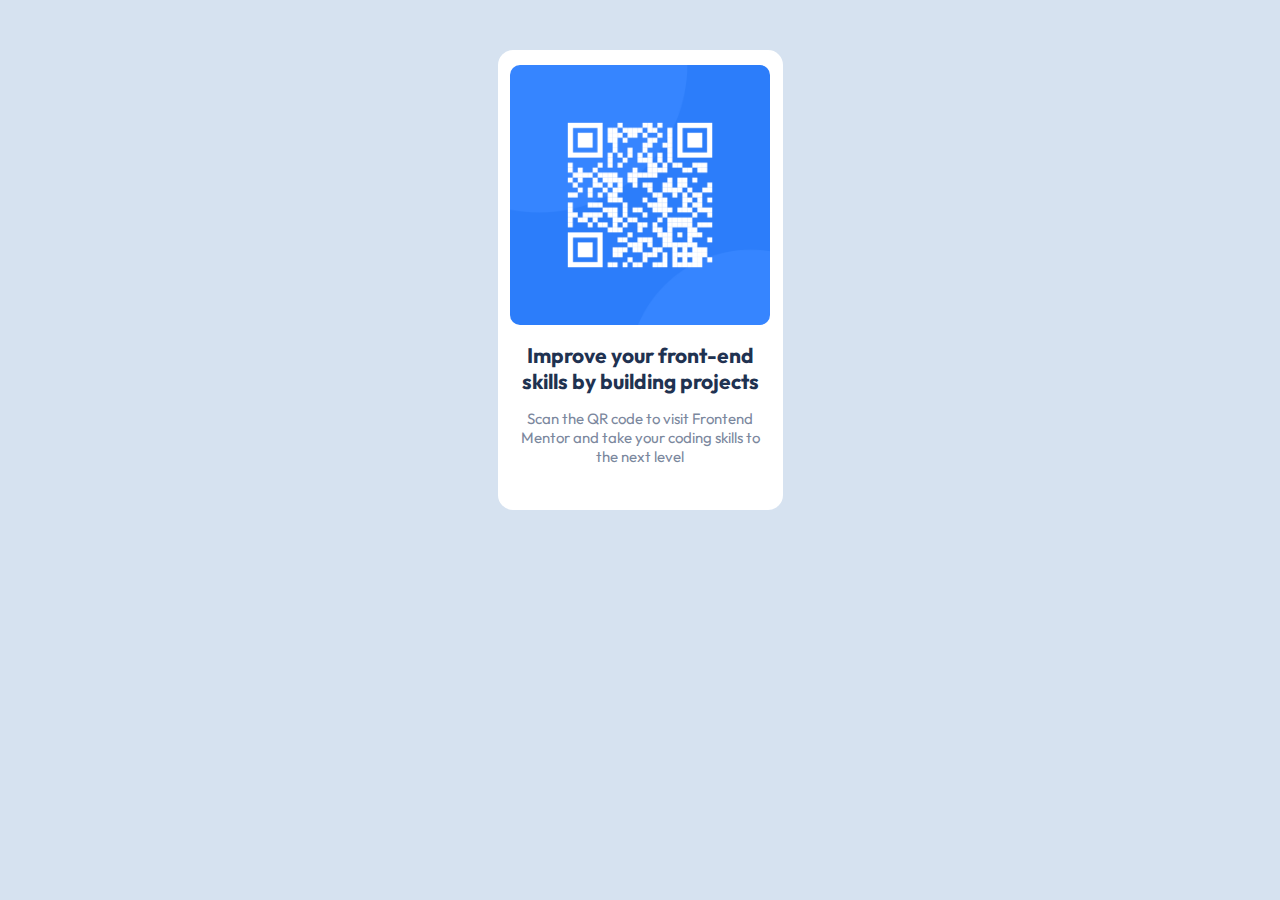
<file: qr-code-component-main/index.html>
<!DOCTYPE html>
<html lang="en" class="reset-rem b-g-color--c2">

<head>
  <meta charset="UTF-8">
  <meta name="viewport" content="width=device-width, initial-scale=1.0"> <!-- displays site properly based on user's device -->
  <meta author="Denossart" />
  <meta description="Challenge by Frontend Mentor" />
  <link rel="icon" type="image/png" sizes="32x32" href="./images/favicon-32x32.png">
  <link rel="stylesheet" type="text/css" href="styles.css" />
  <link rel="preconnect" href="https://fonts.googleapis.com">
  <link rel="preconnect" href="https://fonts.gstatic.com" crossorigin>
  <link href="https://fonts.googleapis.com/css2?family=Outfit:wght@400;700&display=swap" rel="stylesheet">
  <title>Frontend Mentor | QR code component</title>
</head>

<body class="reset f-fam--outfit">
  <div class="main-container m-t--50">
    <div class="sub-container w--285 h--460 b-g-color--c1 b-radius--15">
      <image class="m-t--15 b-radius--10" src="images/image-qr-code.png" title="Challenge by frontendmentor.io |
       Coded by Denossart" alt="White QR-code on blue background, pointing to frontendmentor.io website"
       width="260" />
      <h1 class="text-color--c4 f-size--21">Improve your front-end<br>skills by building projects</h1>
      <p class="text-color--c3 f-size--15">Scan the QR code to visit Frontend<br>
        Mentor and take your coding skills to<br>the next level</p>
    </div>
  </div>
</body>

</html>
</file>
<file: qr-code-component-main/styles.css>
/*==== CSS VARIABLES ====*/
:root {
  --C1: hsl(0, 0%, 100%); /*White*/
  --C2: hsl(212, 45%, 89%); /*Light-gray*/
  --C3: hsl(220, 15%, 55%); /*Grayish-blue*/
  --C4: hsl(218, 44%, 22%); /*Dark-blue*/
}


/*==== LAYOUT ====*/

.reset {
  margin: 0;
  padding: 0;
  box-sizing: border-box;
}

.reset-rem {
  font-size: 10px;
}

.main-container {
    margin: 0 auto;
    display: flex;
    justify-content: center;
    align-items: center;
}

.sub-container {
  text-align: center;
}

.w--285 {
  width: 285px;
}

.h--460 {
  height: 460px;
}

.m-t--50 {
  margin-top: 50px;
}

.m-t--15 {
  margin-top: 15px;
}

.b-radius--10 {
  border-radius: 10px;
}

.b-radius--15 {
  border-radius: 15px;
}


/*==== TYPOGRAPHY ====*/

.f-fam--outfit {
  font-family: "Outfit", sans-serif;
}

.f-size--15 {
  font-size: 1.5rem;
}

.f-size--21 {
  font-size: 2.1rem;
}


/*==== COLOR SCHEME ====*/

.text-color--c3 {
  color: var(--C3);
}

.text-color--c4 {
  color: var(--C4);
}

.b-g-color--c1 {
  background-color: var(--C1)
}

.b-g-color--c2 {
  background-color: var(--C2)
}
</file>
